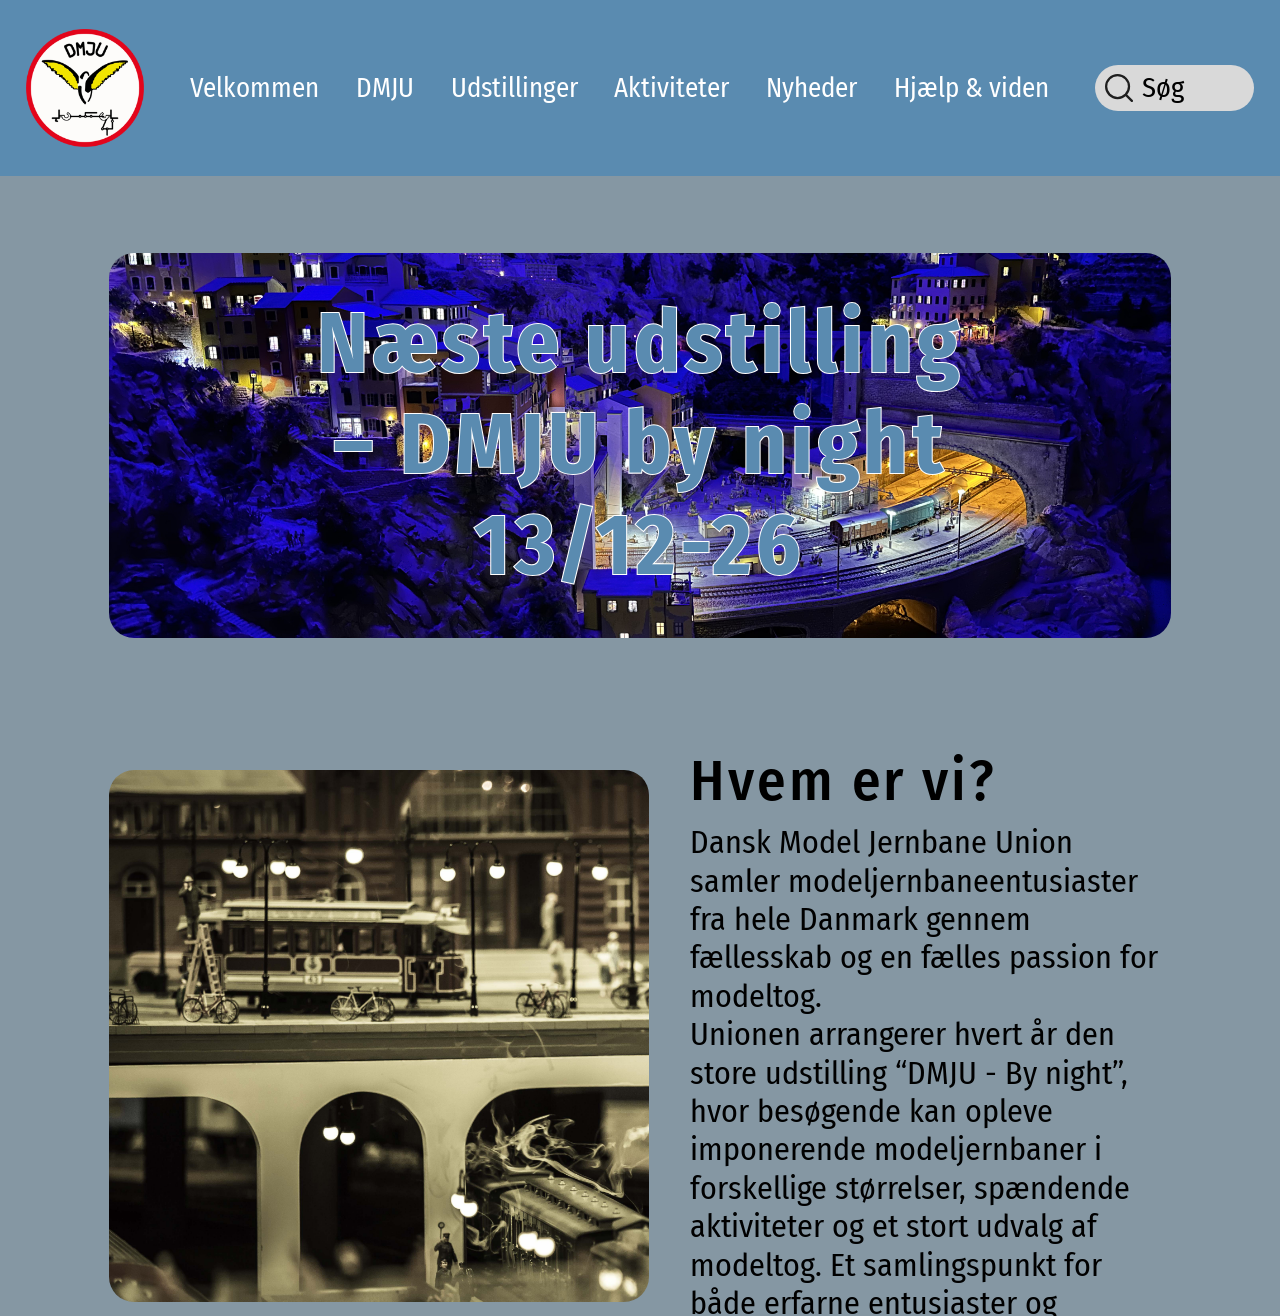
<file: index.html>
<!DOCTYPE html>
<html lang="da">
<head>
    <meta charset="UTF-8">
    <meta name="viewport" content="width=device-width, initial-scale=1">
    <meta http-equiv="refresh" content="0; url=julie.html">
    <title>DMJU</title>
</head>
<body>
    <a href="julie.html">Gå til DMJU’s forside</a>
</body>
</html>
</file>
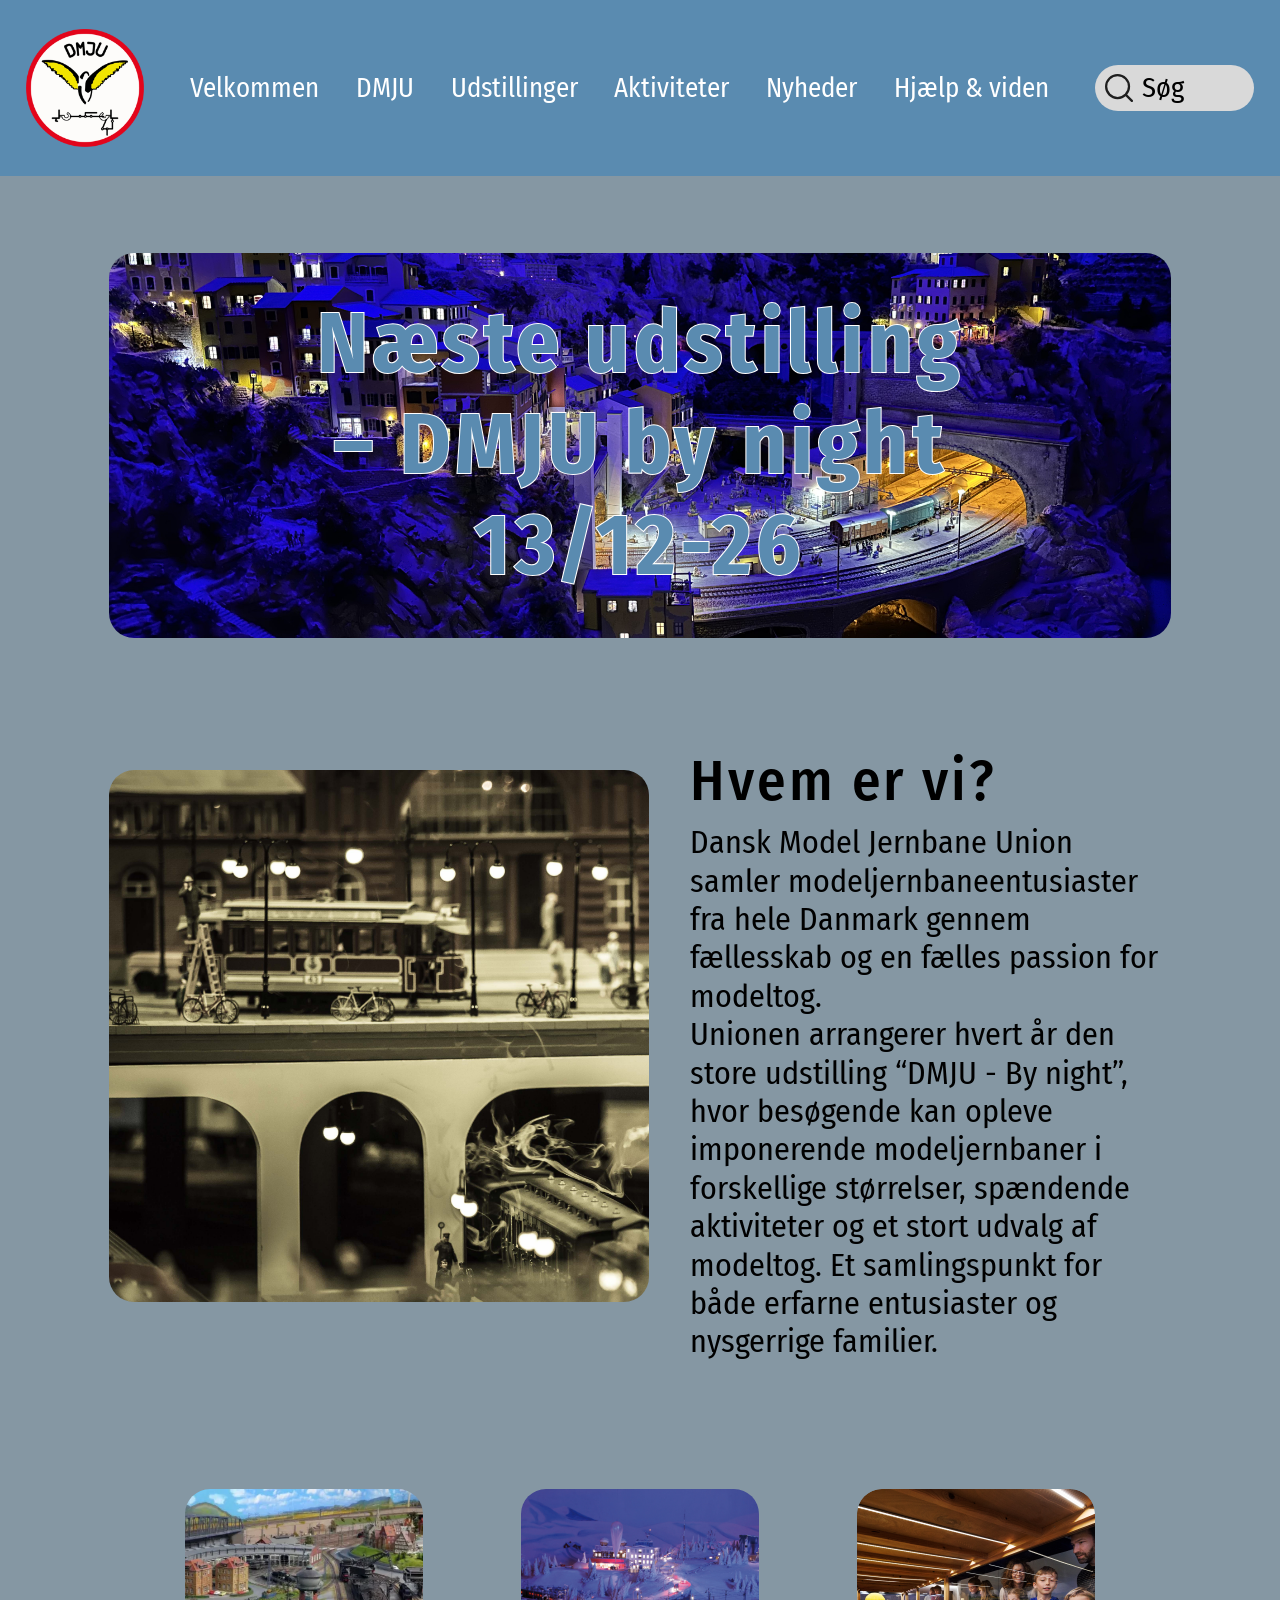
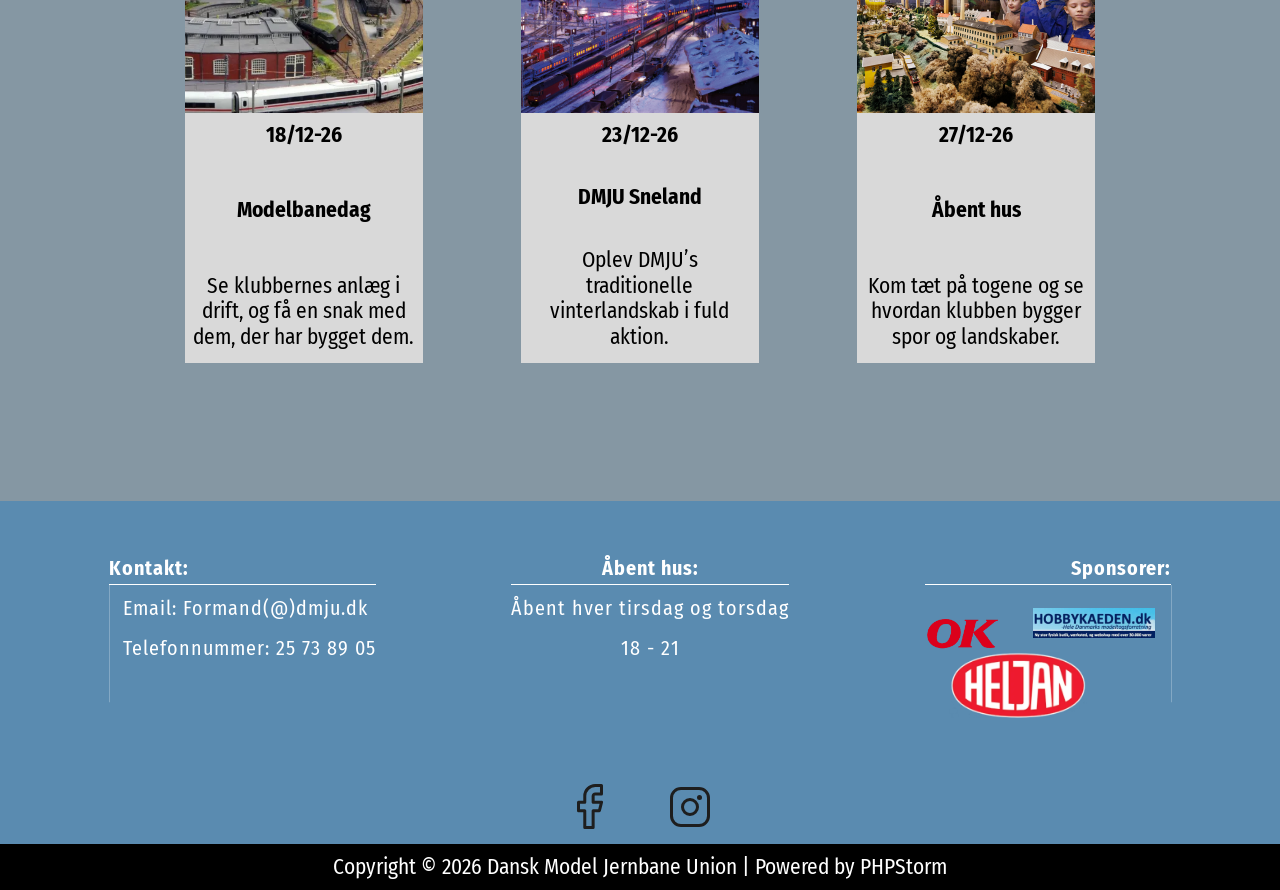
<file: julie.html>
<!DOCTYPE html>
<html lang="da">
<head>
    <meta charset="UTF-8">
    <meta name="viewport" content="width=device-width, initial-scale=1">
    <title>Dansk Model Jernbane Union</title>
    <link rel="stylesheet" href="https://fonts.googleapis.com/css2?family=Fira+Sans+Condensed:wght@300;400;500;700&amp;display=swap">
    <link rel="stylesheet" href="css/julie.css">
    <script src="js/julie.js" defer></script>
</head>
<body id="forside">
<header class="site-header">
    <div class="header-inner">
        <a class="logo" href="julie.html" aria-label="DMJU – forsiden">
            <img src="assets/julie/dmju-logo.png" alt="DMJU">
        </a>
        <button class="mobile-toggle" type="button" aria-expanded="false" aria-controls="hovedmenu">Menu</button>
        <nav id="hovedmenu" aria-label="Hovedmenu">
            <ul class="main-menu">
                <li>
                    <button type="button" aria-expanded="false" aria-controls="menu-velkommen">Velkommen</button>
                    <ul id="menu-velkommen" hidden>
                        <li><a href="#medlem">Bliv medlem</a></li>
                        <li><span class="menu-placeholder" aria-disabled="true">Find en klub</span></li>
                        <li><span class="menu-placeholder" aria-disabled="true">Kluboversigt</span></li>
                    </ul>
                </li>
                <li>
                    <button type="button" aria-expanded="false" aria-controls="menu-om">DMJU</button>
                    <ul id="menu-om" hidden>
                        <li><a href="#om-foreningen">Om foreningen</a></li>
                        <li><span class="menu-placeholder" aria-disabled="true">Bestyrelse og kontakt</span></li>
                        <li><span class="menu-placeholder" aria-disabled="true">Vedtægter og referater</span></li>
                    </ul>
                </li>
                <li>
                    <button type="button" aria-expanded="false" aria-controls="menu-udstillinger">Udstillinger</button>
                    <ul id="menu-udstillinger" hidden>
                        <li><a href="#kommende-udstillinger">Kommende udstillinger</a></li>
                        <li><span class="menu-placeholder" aria-disabled="true">Tidligere udstillinger</span></li>
                        <li><span class="menu-placeholder" aria-disabled="true">Modeljernbanens Dag</span></li>
                    </ul>
                </li>
                <li>
                    <button type="button" aria-expanded="false" aria-controls="menu-aktiviteter">Aktiviteter</button>
                    <ul id="menu-aktiviteter" hidden>
                        <li><a href="#fotokonkurrence">Fotokonkurrence</a></li>
                        <li><span class="menu-placeholder" aria-disabled="true">Årets Model</span></li>
                        <li><span class="menu-placeholder" aria-disabled="true">Årets Krus</span></li>
                    </ul>
                </li>
                <li>
                    <button type="button" aria-expanded="false" aria-controls="menu-nyheder">Nyheder</button>
                    <ul id="menu-nyheder" hidden>
                        <li><a href="#nyheder">DMJU</a></li>
                        <li><span class="menu-placeholder" aria-disabled="true">Seneste nyheder</span></li>
                    </ul>
                </li>
                <li>
                    <button type="button" aria-expanded="false" aria-controls="menu-hjaelp">Hjælp &amp; viden</button>
                    <ul id="menu-hjaelp" hidden>
                        <li><a href="#hjaelpevognen">Hjælpevognen</a></li>
                        <li><span class="menu-placeholder" aria-disabled="true">Sporstørrelser og standarder</span></li>
                        <li><span class="menu-placeholder" aria-disabled="true">Nyttige links</span></li>
                    </ul>
                </li>
            </ul>
        </nav>
        <form class="site-search" role="search">
            <button type="submit" aria-label="Søg"><img src="assets/julie/soeg.svg" alt=""></button>
            <input type="search" name="q" aria-label="Søg på hjemmesiden" placeholder="Søg" required>
        </form>
    </div>
</header>

<main class="page-content">
    <section id="soegeresultater" class="search-results" aria-labelledby="search-title" hidden>
        <h2 id="search-title" tabindex="-1">Søgeresultater</h2>
        <p id="search-status"></p>
        <ul id="search-matches"></ul>
    </section>

    <div id="velkommen" class="home-view" data-view>
        <section id="dmju-by-night" class="hero" data-search>
            <img src="assets/julie/dmju-by-night.png" alt="Modeljernbane oplyst om aftenen">
            <h1>Næste udstilling<br>– DMJU by night<br><time datetime="2026-12-13">13/12-26</time></h1>
        </section>

        <section id="om-dmju" class="about" data-search>
            <div class="about-photo">
                <img src="assets/julie/modeljernbane.png" alt="Modeltog og en jernbanebro">
            </div>
            <div>
                <h2>Hvem er vi?</h2>
                <p>Dansk Model Jernbane Union samler modeljernbaneentusiaster fra hele Danmark gennem fællesskab og en fælles passion for modeltog.</p>
                <p>Unionen arrangerer hvert år den store udstilling “DMJU - By night”, hvor besøgende kan opleve imponerende modeljernbaner i forskellige størrelser, spændende aktiviteter og et stort udvalg af modeltog. Et samlingspunkt for både erfarne entusiaster og nysgerrige familier.</p>
            </div>
        </section>

        <section id="udstillinger" class="events" aria-label="Kommende udstillinger">
            <article id="modelbanedag" class="event" data-search>
                <div class="event-photo event-photo-wide"><img src="assets/julie/modelbanedag.png" alt="Modelby med jernbanespor"></div>
                <div class="event-copy">
                    <time datetime="2026-12-18">18/12-26</time>
                    <h3>Modelbanedag</h3>
                    <p>Se klubbernes anlæg i drift, og få en snak med dem, der har bygget dem.</p>
                </div>
            </article>
            <article id="sneland" class="event" data-search>
                <div class="event-photo"><img src="assets/julie/sneland.png" alt="Modeljernbane i et vinterlandskab"></div>
                <div class="event-copy">
                    <time datetime="2026-12-23">23/12-26</time>
                    <h3>DMJU Sneland</h3>
                    <p>Oplev DMJU’s traditionelle vinterlandskab i fuld aktion.</p>
                </div>
            </article>
            <article id="aabent-hus" class="event" data-search>
                <div class="event-photo"><img src="assets/julie/aabent-hus-forside.png" alt="Besøgende ved en modeljernbaneudstilling"></div>
                <div class="event-copy">
                    <time datetime="2026-12-27">27/12-26</time>
                    <h3>Åbent hus</h3>
                    <p>Kom tæt på togene og se hvordan klubben bygger spor og landskaber.</p>
                </div>
            </article>
        </section>

    </div>

    <section id="medlem" class="membership" data-view hidden data-search>
        <h2>Medlem</h2>
        <p class="membership-intro">I DMJU er der plads til alle. Alle med samme passion inde for modeltoge. I dag er der lidt over 180 klubber.</p>

        <form id="member-form" class="member-form">
            <label>Din klub<span aria-hidden="true">*</span><input name="klub" autocomplete="organization" required></label>
            <label>Postnummer<span aria-hidden="true">*</span><input name="postnummer" inputmode="numeric" autocomplete="postal-code" required></label>
            <label>Email<span aria-hidden="true">*</span><input type="email" name="email" autocomplete="email" required></label>
            <label>Adresse<span aria-hidden="true">*</span><input name="adresse" autocomplete="street-address" required></label>
            <label>Telefonnummer<span aria-hidden="true">*</span><input type="tel" name="telefon" autocomplete="tel" required></label>
            <label>By<span aria-hidden="true">*</span><input name="by" autocomplete="address-level2" required></label>
            <label>Formanden/kontaktperson<span aria-hidden="true">*</span><input name="kontaktperson" autocomplete="name" required></label>
            <div class="member-actions">
                <button type="submit">Tilmeld her</button>
                <label class="newsletter"><input type="checkbox" name="nyhedsbrev"> Tilmeld dig vores ugentlige nyhedsbrev</label>
                <p id="member-status" role="status"></p>
            </div>
        </form>
        <div class="member-about">
            <p>Dansk Model Jernbane Union har været en sammenslutning af modelbaneklubber i Danmark siden 1961, vi afholder udstillinger i Danmark, DMJU formål er at udbrede viden om hobbyen, samt at samle forhandler, klubber og privat personer.</p>
            <img src="assets/julie/dmju-logo.png" alt="">
        </div>
    </section>


    <section id="kommende-udstillinger" class="subpage exhibitions" data-view hidden data-search>
        <h2>Kommende udstillinger</h2>
        <p class="subpage-intro">Se modelbaner i drift og mød klubberne bag dem</p>
        <div class="events exhibition-cards">
            <article class="event">
                <div class="event-photo event-photo-wide"><img src="assets/julie/modelbanedag.png" alt="Modelby med jernbanespor"></div>
                <div class="event-copy">
                    <time datetime="2026-12-18">18/12-26</time>
                    <h3>Modelbanedag</h3>
                    <p>Se klubbernes anlæg i drift, og få en snak med dem, der har bygget dem.</p>
                    <a class="subpage-button" href="#kontakt">Praktisk info</a>
                </div>
            </article>
            <article class="event">
                <div class="event-photo"><img src="assets/julie/sneland.png" alt="Modeljernbane i et vinterlandskab"></div>
                <div class="event-copy">
                    <time datetime="2026-12-23">23/12-26</time>
                    <h3>DMJU Sneland</h3>
                    <p>Oplev DMJU’s traditionelle vinterlandskab i fuld aktion.</p>
                    <a class="subpage-button" href="#kontakt">Praktisk info</a>
                </div>
            </article>
            <article class="event">
                <div class="event-photo"><img src="assets/julie/aabent-hus.png" alt="Besøgende ved en modeljernbaneudstilling"></div>
                <div class="event-copy">
                    <time datetime="2026-12-27">27/12-26</time>
                    <h3>Åbent hus</h3>
                    <p>Kom tæt på togene og se hvordan klubben bygger spor og landskaber.</p>
                    <a class="subpage-button" href="#kontakt">Praktisk info</a>
                </div>
            </article>
        </div>
    </section>

    <section id="fotokonkurrence" class="subpage photo-contest" data-view hidden data-search>
        <h2>Fotokonkurrencen 2025</h2>
        <div class="subpage-intro">
            <p>Deltag og vind gode gavekort til modeljernbanen.</p>
            <p>I år er temaet: ”Under broen”</p>
        </div>
        <article class="photo-entry">
            <img src="assets/julie/foto-1.png" alt="Modeltog ved en tunnelåbning" loading="lazy">
            <div class="subpage-card">
                <h3>Billede 1:</h3>
                <p><strong>Foto taget af:</strong><br>Steen Svendsen</p>
                <p><strong>Klub:</strong> Odense Model Jernbane Klub</p>
                <a class="photo-button" href="assets/julie/foto-1.png">Se i fuld størrelse<span class="visually-hidden"> (billede 1)</span></a>
            </div>
        </article>
        <article class="photo-entry">
            <img src="assets/julie/foto-2.png" alt="Modeljernbanebro med en kran" loading="lazy">
            <div class="subpage-card">
                <h3>Billede 2:</h3>
                <p><strong>Foto taget af:</strong><br>Henning Hansen</p>
                <p><strong>Klub:</strong> Farum Model Jernbane Klub</p>
                <a class="photo-button" href="assets/julie/foto-2.png">Se i fuld størrelse<span class="visually-hidden"> (billede 2)</span></a>
            </div>
        </article>
        <article class="photo-entry">
            <img src="assets/julie/foto-3.png" alt="Modelbanebro set fra siden" loading="lazy">
            <div class="subpage-card">
                <h3>Billede 3:</h3>
                <p><strong>Foto taget af:</strong><br>Henning Hansen</p>
                <p><strong>Klub:</strong> Farum Model Jernbane Klub</p>
                <a class="photo-button" href="assets/julie/foto-3.png">Se i fuld størrelse<span class="visually-hidden"> (billede 3)</span></a>
            </div>
        </article>
        <p class="contest-signature">DMJU Fotokonkurrence 2025</p>
    </section>

    <section id="nyheder" class="subpage news" data-view hidden data-search>
        <h2>DMJU</h2>
        <p class="subpage-intro">Nyheder fra DMJU og modeljernbaneklubberne</p>
        <h3>Fremhævet nyhed</h3>
        <article class="featured-story">
            <img src="assets/julie/nyhed-modeltog.png" alt="Stand med blade og modeljernbaneudstyr" loading="lazy">
            <div class="subpage-card">
                <h4>En snak om modeltog</h4>
                <p>Ved standen kan besøgende bladre i modeljernbaneblade og få en snak om modeltog, anlæg og klubliv.</p>
            </div>
        </article>
        <h3>Seneste nyheder</h3>
        <div class="news-grid">
            <article id="nyhed-modelby" data-search>
                <img src="assets/julie/nyhed-modelby.png" alt="Modelby med huse og skinner" loading="lazy">
                <div class="subpage-card">
                    <h4>En by fuld af små detaljer</h4>
                    <p>Mellem husene, vejene og skinnerne er der masser at gå på opdagelse i. Kig godt efter de små scener langs banen.</p>
                </div>
            </article>
            <article id="nyhed-hallen" data-search>
                <img src="assets/julie/nyhed-hallen.png" alt="Modeljernbaneanlæg i en udstillingshal" loading="lazy">
                <div class="subpage-card">
                    <h4>Modelbaner fylder hallen</h4>
                    <p>Fra lange godstog til små stationsbygninger. I hallen kan besøgende gå fra anlæg til anlæg og se, hvordan landskaber og spor er bygget op.</p>
                </div>
            </article>
            <article id="nyhed-havebane" data-search>
                <img src="assets/julie/nyhed-havebane.png" alt="Besøgende ved en havebane" loading="lazy">
                <div class="subpage-card">
                    <h4>Modeltog under åben himmel</h4>
                    <p>På havebanen snor skinnerne sig forbi små bygninger og grønne bede. Her kan besøgende følge togene helt tæt på.</p>
                </div>
            </article>
        </div>
    </section>

    <section id="hjaelpevognen" class="subpage help-page" data-view hidden data-search>
        <h2>Hjælpevognen</h2>
        <div class="help-intro">
            <p>Opgørelsen for det sidste år er kommet, perioden løber fra sep. til sep. det udbetalt beløb i 26 kom op på 2508,09 kr, så det samle beløb på kontoen er nu oppe på 3922,38 kr.</p>
            <p>DMJU har indgået en sponsoraftale med OK, så du kan støtte Dansk Model Jernbane Union, hver gang du tanker. Og vigtigst af alt, det koster dig ikke ekstra at støtte vores forening – OK betaler hele beløbet.</p>
            <p>Du støtter vores forening med 5 øre/liter – uanset om du bestiller et OK Kort eller betaler med OK-appen. Når nye kunder har tanket 500 liter indenfor et år, får vores forening en ekstra bonus på 200 kr.</p>
        </div>

        <section class="help-card help-order">
            <h3>Bestil dit OK kort</h3>
            <p>Bestil et OK Kort på <span class="help-address">www.ok.dk/lokalsporten</span>. Hvis du vælger at tanke med OK-appen, så finder du den i App Store eller Google Play.</p>
            <p>Har du allerede et OK Kort? Så ring til OK på 70 10 20 33 og fortæl dem, at du gerne vil støtte Dansk Model Jernbane Union nu. Og så sørger de for at ændre det.</p>
        </section>
        <img class="help-ok-image" src="assets/julie/ok-kort.png" alt="OK Kort og OK-appen" width="358" height="366" loading="lazy">

        <section class="help-electricity">
            <h3>Støt ekstra med OK El</h3>
            <p>Har du et OK Kort kan du fordoble støtten til vores forening. Med el fra OK kan du støtte med 5 øre ekstra pr. liter, hver gang du tanker. Det er nemt og hurtigt at skifte elselskab.</p>
        </section>
        <img class="help-electricity-image" src="assets/julie/ok-el.png" alt="OK El og Dansk Model Jernbane Union" width="446" height="446" loading="lazy">
        <section id="hjaelpevogn-kontakt" class="help-card help-contact">
            <h3>Kontakt</h3>
            <p>Bare ring til OK på <strong>70 10 20 33</strong>, så sørger de for det hele.</p>
            <p>Har du spørgsmål, er du velkommen til at kontakte Willy Nielsen på <strong>22271777</strong> eller <strong>kasserer(@)dmju.dk.</strong></p>
        </section>

        <section class="help-explanation">
            <h3>Hvordan virker det?</h3>
            <p>DMJUs aftale med OK løber fra Oktober 2024 til Oktober 2025, hvor vi så vil vide hvor mange penge der er indløbet på vores konto, fra første Januar 2026 vil vores Hjælpevogn kunne uddele midler til klubber.</p>
            <p>Hjælpevognen er en måde hvor man med et OK benzin kort eller app, kan støtte klubber under DMJU.<br>Alle støtte kroner som kommer fra OK eller andre sponsere vil gå til klubber, er en klub af en eller anden grund i nød, kan de søge om midler ved DMJU som vil ser på sagen. En gang om året vil man se hvor mange midler som der er i Hjælpevognens kasse, DMJU vil man vurdere hvor mange midler der kan udles til alle klubber under DMJU, alle klubber vil få tildelt det samme beløb.</p>
            <p>Det er ikke alle medlemmer som har et OK kort, men som sikker gerne vil støtte Hjælpevognen, det kan nu gøres på en Mobilpay konto til samme formål, alle beløb om det er 5 kr. eller mere skal være velkommen, og vi siger tak på forhånd, har man spørgsmål til ting omkring Hjælpevognen så kontakt kassereren.</p>
        </section>
        <div class="help-divider" aria-hidden="true"></div>

        <p class="help-payment">Mobilpay konto: #87710 eller brug QR koden.Husk på at ingen kontingenter til DMJU fra klubber, vil ikke gå til Hjælpevognen.</p>
        <img class="help-qr" src="assets/julie/hjaelpevogn-qr.png" alt="MobilePay QR-kode" width="184" height="184" loading="lazy">

        <section class="help-support">
            <h3>Støtte</h3>
            <p>Der er 2 muligheder for støtte:</p>
            <ul>
                <li>Støtte til nødlidende klubber</li>
                <li>Støtte til andre klubber</li>
            </ul>
            <p class="help-criteria"><strong>Ad 1:</strong> Kommer en klub i økonomisk bekneb i forbindelse med f.eks. en vandskade, kan der ansøges om et engangstilskud (her kan det drøftes om der skal ansøges om et konkret beløb eller om der ydes tilskud efter en bedømmelse fra DMJU) alle ansøgninger vil blive drøfte på det først kommende bestyrelsesmøde i DMJU.</p>
            <p class="help-application"><a href="#hjaelpevogn-kontakt">Ansøgning klik her.</a></p>
            <p class="help-criteria"><strong>Ad 2:</strong> Her søges tilskud efter de gængse normer for sponsorater fra almennyttige fonde, dvs. at klubberne kan fremsende en ansøgning om støtte, som derefter tildeles efter afgørelse fra DMJU. Beløbets størrelse afgøres suverænt af DMJU og kan til enhver tid afvige fra det beløb, som måtte være angivet i ansøgningen.</p>
        </section>
        <div class="help-wagon"><img src="assets/julie/hjaelpevogn-ok.png" alt="OK-vogn med teksten Støtter DMJUs klubber" width="578" height="167" loading="lazy"></div>
    </section>

    <section id="om-foreningen" class="subpage history" data-view hidden data-search>
        <h2>Historien bag DMJU</h2>
        <p>Den 09. april 1961 blev Dansk Model Jernbane Union i dagligt tale kaldt DMJU, stiftet på en generalforsamling med det formål er at fremme samarbejdet mellem alle danske modeljernbaneklubber og at fremme interessen for modeljernbane hobbyen generelt. DMJU har siden vokset sig til i dag at repræsentere 105 klubber fordelt på alle størrelser og drift type og som samt hvert år afholder Danmarks største modeltogs udstilling.</p>
        <p>Et tilbageblik om stiftelsen af dmju og morop</p>
        <p>Poul Erik Clausen, der var næstformand i DMJK, fremsatte i 1950 på DMJKs generalforsamling, sammen med Poul Erik Harby, nogle ret vidtrækkende forslag hvoraf det ene gik ud på, at DMJK skulle søge kontakt med landets andre MJ klubber med henblik på dannelse af en fælles Union. Dette forslag kom ikke til realitets drøftelse på generalforsamlingen som følge af en heftig debat om andre emner, men Clausen opgav ingen lunde tanken om et nærmere samarbejde mellem klubberne</p>
        <p>På DMJKs ekstraordinære generalforsamling den 8. maj 1950, blev Clausen valgt til formand for DMJK, en post som han varetog på forbilledlig vis indtil sin alt for tidlige død den 27. juli 1959, få dage efter afslutningen af den 1. MOROP-kongres i Danmark. Denne internationale sammenslutning af MJ-klubber (nu også af klubber fra andre jernbane interesserede) er faktisk en videreførelse af større sammenhæng af UNION tankerne fra 1950. Sådanne tanker gærede nemlig også i andre lande, hvilket gav sig udslag i, at der bliver afholdt internationale MJ konferencer i Rüdesheim i 1952 og i München 1953. Fra Dansk side deltog blandt andet Clausen og *James Steffensen i disse konferencer, da det var besluttet, at man ved næste konference  i Genua i eftersommeren 1954, ville  stifte en international sammenslutning, udsendte DMJK i juni 1954 en rundskrivelse til andre danske MJ klubber, hvori det foresloges, at de danske MJ klubber skulle tilslutte sig den internationale sammenslutning, idet DMJK indtil videre ville være villige til at fungere som sekretariat og mellemled. Syv af de 9 tilskrevne klubber accepterede forslaget, og ”Danske model jernbane klubber”. DMK kom herved til at stå som medstifter af MOROP. Reelt var det Clausen personligt, der indtil sin død fungerede som sekretariat og mellemled, idet hans talrige tjenesterejser bragte ham rundt i hele landet, hvilket gav ham gode muligheder for hyppig kontakt med provins-klubberne.  Samarbejdet mellem de danske MJ-klubber fortsatte på det beskrevne løse grundlag i hele 7 år, og først i 1961 blev Clausen og Harbys oprindelige unionstanke fra 1950 virkelig gjort ved stiftelsen af det, der i dag hedder Dansk Model jernbane Union, forkortet DMJU.</p>
        <p>*James Steffensen var én af medstifterne af MOROP og deltog i mange år i MOROPs arbejde med udviklingen af NEM normerne.</p>
        <p>James Steffensen  blev udnævnt til æresmedlem i MOROP. Ligeledes var han æresmedlem i DMJK indtil sin død i 1988.</p>
        <p>Den hjemmeside du besøger lige nu er den primære kommunikations linie mellem DMJU, medlemsklubberne og offentligheden – det er her nyhederne først læses og kommende events offentliggøres, og det er her du finder alle praktiske oplysninger om modeljernbanehobbyen i Danmark og udlandet. Og det er også her du finder kontakt info til alle de mere end 105 modeljernbaneklubber der er medlem af DMJU.</p>
        <p>DMJU er den officielle sammenslutning af modeljernbaneklubber i Danmark, og blev stiftet i 1961. DMJU’s formål er at fremme samarbejdet mellem alle danske modeljernbaneklubber og at fremme interessen for modeljernbane hobbyen generelt.</p>
        <p>DMJU er medlem af den europæiske sammenslutning MOROP (Union Européenne des ModélistesFerroviaires et des Amis des Chemins de Fer)), der har hovedsæde i Bern i Schweiz, og deltager så aktivt som muligt i det internationale samarbejde. DMJU har for nylig taget initiativ til et tættere samarbejde mellem de nordiske lande, og forhandlinger om dette fortsætter i 2015.</p>
        <p>I marts måned 1994 arrangerede DMJU for første gang modeljernbane udstilling i “DSB-Kursuscenter Østerport” i København. Siden er det blevet til en række udstillinger, der afholdes skiftevis øst og vest for Storebælt. De sidst afholdte har været i Køge (nu Taastrup) og Sydbank Arena (Kolding). Der arbejdes hele tiden på, at gøre udstillingerne bedre og bedre og vise dansk modeljernbane. Et af de faste indslag er en diorama konkurrence. Som inspiration inviteres gerne et udenlandsk anlæg til at deltage i udstillingen. Det er således den 29. DMJU udstilling der åbner næste gang i Vejle marts 2026. Du kan finde flere oplysninger under menu punktet ’udstilling’.</p>
        <p>Da interessen i Danmark i udtalt grad er for at køre med modeller af danske tog, afholder DMJU en afstemning blandt medlemmerne om ”Årets model” for at fremme interessen for at producere til det danske marked. Der er flere kategorier, men alt handler om danske tog og dansk tilbehør. De vindende producenter får et flot diplom som tegn på æren.</p>
        <p>Nye tiltag vil sikkert se dagens lys fremover, således at DMJU fortsat ses som en aktiv, nyttig og fornyende forening til fremme af danske modeljernbaneklubbers og entusiasters interesser.</p>
        <img src="assets/julie/foreningen.png" alt="Fem personer foran en modeltogsudstilling" loading="lazy">
    </section>

</main>

<footer class="site-footer">
    <div class="footer-columns">
        <section id="kontakt" class="contact" data-search>
            <h2>Kontakt:</h2>
            <div>
                <p>Email: Formand(@)dmju.dk</p>
                <p>Telefonnummer: <a href="tel:+4525738905">25 73 89 05</a></p>
            </div>
        </section>
        <section id="aabningstider" class="opening" data-search>
            <h2>Åbent hus:</h2>
            <div>
                <p>Åbent hver tirsdag og torsdag</p>
                <p>18 - 21</p>
            </div>
        </section>
        <section class="sponsors">
            <h2>Sponsorer:</h2>
            <div class="sponsor-logos">
                <img class="sponsor-ok" src="assets/julie/ok.png" alt="OK">
                <div class="sponsor-hobby"><img src="assets/julie/hobbykaelderen.png" alt="Hobbykælderen"></div>
                <img class="sponsor-heljan" src="assets/julie/heljan.png" alt="Heljan">
            </div>
        </section>
    </div>
    <div class="footer-socials">
        <div class="footer-social-icon"><img src="assets/julie/facebook.svg" alt="Facebook"></div>
        <div class="footer-social-icon"><span class="instagram-icon" role="img" aria-label="Instagram"></span></div>
    </div>
    <p class="copyright">Copyright © 2026 Dansk Model Jernbane Union | Powered by PHPStorm</p>
</footer>
</body>
</html>
</file>
<file: css/julie.css>
:root {
    --page: #8597a3;
    --blue: #5a8bb0;
    --light: #d9d9d9;
    --header-offset: clamp(126px, 15vw, 216px);
    font-family: "Fira Sans Condensed", "Arial Narrow", sans-serif;
}

*, *::before, *::after { box-sizing: border-box; }
[hidden] { display: none !important; }
html { scroll-padding-top: var(--header-offset); }
body { margin: 0; color: #000; background: var(--page); }
button, input { font: inherit; }
button { cursor: pointer; }
p, h1, h2, h3 { margin: 0; }
img { display: block; }
:focus-visible { outline: 3px solid #161616; outline-offset: 3px; }

.site-header {
    position: sticky;
    top: 0;
    z-index: 5;
    background: var(--blue) url("../assets/julie/header.svg") repeat-x;
    color: white;
}

.header-inner {
    display: flex;
    align-items: center;
    justify-content: space-between;
    gap: clamp(8px, 1.25vw, 18px);
    max-width: 1440px;
    min-height: clamp(102px, 13.75vw, 198px);
    margin: auto;
    padding: 0 clamp(12px, 2vw, 28px);
}

.logo { flex: 0 0 auto; border-radius: 50%; }
.logo img { width: clamp(58px, 9.24vw, 133px); height: auto; }
.logo:hover { filter: brightness(1.12); }
.main-menu, .main-menu ul { margin: 0; padding: 0; list-style: none; }
.main-menu { display: flex; align-items: center; gap: clamp(2px, 1.1vw, 16px); }
.main-menu > li { position: relative; }
.main-menu button, .mobile-toggle {
    display: block;
    border: 0;
    border-radius: 6px;
    padding: .35em .42em;
    color: inherit;
    background: transparent;
    font-size: clamp(17px, 2.1vw, 32px);
    white-space: nowrap;
}

.main-menu button:hover, .mobile-toggle:hover,
.main-menu button[aria-expanded="true"], .mobile-toggle[aria-expanded="true"] {
    background: #284f6b;
}

.main-menu ul {
    position: absolute;
    inset: 100% auto auto 0;
    min-width: 100%;
    width: max-content;
    max-width: 250px;
    padding: 5px;
    border-radius: 6px;
    background: #284f6b;
    box-shadow: 0 6px 18px #0004;
}

.main-menu > li:last-child ul { left: auto; right: 0; }
.main-menu a, .menu-placeholder {
    display: block;
    padding: .45em .6em;
    border-radius: 4px;
    color: white;
    font-size: 1.25rem;
    text-decoration: none;
}
.menu-placeholder { color: #c9d8e2; }
.main-menu a:hover { background: var(--light); color: #000; }
.site-header :focus-visible { outline-color: white; }
.site-search {
    display: flex;
    align-items: center;
    width: clamp(110px, 12.45vw, 179px);
    min-height: clamp(38px, 3.62vw, 52px);
    flex-shrink: 0;
    border-radius: 36px;
    background: var(--light);
    color: #000;
    padding-inline: 6px 12px;
}
.site-search button { border: 0; border-radius: 50%; background: transparent; padding: 4px; }
.site-search button:hover { background: #b5c6d2; }
.site-search button:focus-visible, .site-search input:focus-visible { outline-color: black; }
.site-search img { max-width: 28px; }
.site-search input {
    min-width: 0;
    width: 100%;
    padding: 3px 2px 3px 5px;
    border: 0;
    background: transparent;
    font-size: clamp(18px, 2.22vw, 32px);
}
.site-search input::placeholder { color: #000; opacity: 1; }
.mobile-toggle { display: none; }

.page-content { width: min(83%, 1193px); margin: auto; }
.hero {
    position: relative;
    display: grid;
    place-items: center;
    aspect-ratio: 1193 / 432;
    overflow: hidden;
    margin-top: clamp(30px, 6vw, 87px);
    border-radius: 25px;
}
.hero img { position: absolute; width: 100%; top: -59.84%; }
.hero h1 {
    position: relative;
    text-align: center;
    font-size: clamp(32px, 6.67vw, 96px);
    line-height: 1.18;
    letter-spacing: .05em;
    color: var(--blue);
    -webkit-text-stroke: .025em white;
    paint-order: stroke fill;
}

.about {
    display: grid;
    grid-template-columns: 607fr 540fr;
    align-items: start;
    gap: clamp(22px, 3.2vw, 46px);
    margin-top: clamp(55px, 8.75vw, 126px);
    font-size: clamp(20px, 2.5vw, 36px);
    line-height: 1.2;
}
.about h2, .membership h2 { font-size: clamp(38px, 4.45vw, 64px); line-height: 1.12; }
.about h2 { margin-bottom: 10px; font-weight: 500; letter-spacing: .05em; }
.about-photo { margin-top: 20px; aspect-ratio: 607 / 598; overflow: hidden; border-radius: 25px; }
.about-photo img { height: 100%; width: auto; max-width: none; }

.events {
    display: grid;
    grid-template-columns: repeat(3, minmax(0, 238px));
    justify-content: space-evenly;
    gap: 22px;
    margin-top: clamp(55px, 10vw, 144px);
}
.event { display: grid; grid-template-rows: auto 1fr; }
.event-photo { aspect-ratio: 238 / 250; overflow: hidden; border-radius: 25px; }
.event-photo img { width: 100%; height: 100%; object-fit: cover; }
.event-photo-wide img { width: 250%; max-width: none; transform: translateX(-30%); }
.event-copy {
    display: flex;
    flex-direction: column;
    justify-content: space-between;
    gap: .9em;
    min-height: 250px;
    padding: 10px 8px 12px;
    background: var(--light);
    text-align: center;
    font-size: clamp(18px, 1.67vw, 24px);
    line-height: 1.2;
}
.event h3 { font-size: inherit; }
.event time { font-weight: 700; }

.membership { margin-block: clamp(42px, 3.6vw, 52px) clamp(64px, 6.4vw, 92px); }
.membership h2, .membership-intro { text-align: center; }
.membership-intro {
    max-width: 1076px;
    margin: 40px auto 0;
    font-size: clamp(24px, 3.34vw, 48px);
    font-weight: 300;
}
.member-form {
    display: grid;
    grid-template-columns: minmax(0, 1.55fr) minmax(0, 1fr);
    column-gap: 24px;
    row-gap: clamp(28px, 6.5vw, 92px);
    margin-top: clamp(38px, 6.5vw, 92px);
    align-items: start;
}
.member-form > label {
    display: block;
    font-size: clamp(24px, 3.34vw, 48px);
}
.member-form > label span { color: #8e1717; }
.member-form input:not([type="checkbox"]) {
    display: block;
    width: min(100%, 470px);
    height: clamp(44px, 4vw, 57px);
    border: 1px solid #555;
    border-radius: 0;
    background: white;
    padding-inline: 10px;
    font-size: clamp(20px, 2.3vw, 32px);
}
.member-actions button {
    min-height: clamp(58px, 7vw, 100px);
    padding: .2em .8em;
    border: 0;
    border-radius: 20px;
    background: #000;
    color: #fff;
    font-size: clamp(30px, 3.34vw, 48px);
    font-weight: 700;
}
.member-actions button:hover { background: #284f6b; }
.newsletter {
    display: flex;
    align-items: center;
    gap: 8px;
    margin-top: 18px;
    font-size: clamp(15px, 1.67vw, 24px);
    cursor: pointer;
}
.newsletter input { flex: none; width: 1.25em; height: 1.25em; margin: 0; accent-color: #284f6b; cursor: pointer; }
#member-status:not(:empty) { margin-top: 12px; }
.member-about {
    max-width: 1097px;
    margin: clamp(60px, 10vw, 144px) auto 0;
    text-align: center;
    font-size: clamp(20px, 2.5vw, 36px);
}
.member-about img { width: min(100%, 165px); margin: clamp(34px, 6vw, 86px) auto 0; }
.search-results { margin-top: 32px; background: var(--light); border-radius: 16px; padding: 22px; font-size: 1.25rem; }
.search-results ul { margin-bottom: 0; }
.search-results a { color: #143e59; }
.search-results a:hover { text-decoration-thickness: 3px; }

.site-footer { color: white; background: var(--blue); }
.footer-columns {
    display: flex;
    justify-content: space-between;
    gap: 24px;
    width: min(83%, 1193px);
    margin: auto;
    padding-block: 55px 64px;
    font-size: 20px;
    letter-spacing: .05em;
}
.footer-columns h2 { font-size: inherit; margin-bottom: 4px; }
.footer-columns section > div { position: relative; padding-top: 12px; }
.footer-columns section > div::before { content: ""; position: absolute; top: 0; inset-inline: 0; height: 1px; background: url("../assets/julie/footer-linje.svg") left top no-repeat; }
.footer-columns p { margin-bottom: 16px; }
.footer-columns a { color: inherit; text-decoration: none; }
.footer-columns a:hover { text-decoration: underline; }
.contact > div { padding-left: 14px; }
.contact > div::after, .sponsor-logos::after {
    content: "";
    position: absolute;
    top: 0;
    width: 118px;
    height: 1px;
    transform: rotate(90deg);
    transform-origin: left center;
}
.contact > div::after { left: 0; background: url("../assets/julie/footer-venstre.svg"); }
.sponsor-logos::after { left: 100%; background: url("../assets/julie/footer-hoejre.svg"); }
.opening { text-align: center; }
.footer-columns .opening > div::before { background-image: url("../assets/julie/footer-midt.svg"); }
.sponsors { text-align: right; }
.sponsor-logos { display: grid; grid-template-columns: 108px 122px; align-items: start; padding-right: 16px; }
.sponsor-ok { width: 75px; grid-area: 1 / 1; }
.sponsor-heljan { width: 138px; grid-area: 1 / 1; margin: 56px 0 0 24px; }
.sponsor-hobby { grid-area: 1 / 2; margin-top: 12px; width: 122px; height: 30px; position: relative; overflow: hidden; }
.sponsor-hobby img { position: absolute; width: 204.1%; height: 355.71%; left: -51.64%; top: -117.86%; max-width: none; }
.copyright { background: #000; text-align: center; padding: 10px 12px; font-size: clamp(16px, 1.67vw, 24px); }

@media (max-width: 1000px) {
    :root { --header-offset: 92px; }
    .header-inner { min-height: 80px; gap: 12px; padding: 8px 16px; }
    .logo img { width: 64px; }
    .mobile-toggle { display: block; margin-left: auto; min-height: 44px; }
    .header-inner nav {
        display: none;
        position: absolute;
        inset: 100% 0 auto;
        max-height: calc(100dvh - 80px);
        overflow-y: auto;
        background: var(--blue);
        padding: 10px 16px 18px;
        box-shadow: 0 5px 12px #0003;
    }
    .mobile-toggle[aria-expanded="true"] + nav { display: block; }
    .main-menu { display: block; }
    .main-menu button { width: 100%; text-align: left; min-height: 44px; }
    .main-menu ul { position: static; width: 100%; max-width: none; box-shadow: none; }
    .footer-columns { flex-wrap: wrap; }
}
@media (max-width: 620px) {
    .page-content, .footer-columns { width: calc(100% - 32px); }
    .hero { width: 100%; aspect-ratio: auto; min-height: 200px; }
    .hero img { width: 100%; height: 100%; top: 0; object-fit: cover; }
    .hero h1 { font-size: clamp(29px, 8vw, 46px); }
    .about, .events, .member-form { grid-template-columns: 1fr; }
    .about-photo { grid-row: 2; margin: 0; }
    .events { max-width: 340px; margin-inline: auto; }
    .event-copy { min-height: 0; }
    .footer-columns { display: grid; justify-content: stretch; padding-block: 30px; }
    .opening, .sponsors { text-align: left; }
    .sponsor-logos::after { display: none; }
}

.home-view { padding-bottom: clamp(70px, 10.8vw, 155px); }
.home-view .event-copy { position: relative; margin-top: -26px; }
.home-view .event:last-child .event-copy { background-image: url("../assets/julie/forside-kort.svg"); }
.home-view .event:last-child .event-photo img { object-fit: fill; }
.footer-socials { display: flex; justify-content: center; gap: 50px; padding-bottom: 12px; }
.footer-social-icon { display: grid; width: 50px; height: 50px; place-items: center; }
.instagram-icon {
    position: relative;
    display: grid;
    place-items: center;
    width: 40px;
    height: 40px;
    border: 3px solid #1e1e1e;
    border-radius: 11px;
}
.instagram-icon::before {
    content: "";
    width: 18px;
    height: 18px;
    border: 3px solid #1e1e1e;
    border-radius: 50%;
}
.instagram-icon::after {
    content: "";
    position: absolute;
    top: 5px;
    right: 5px;
    width: 5px;
    height: 5px;
    border-radius: 50%;
    background: #1e1e1e;
}
.subpage {
    padding-block: clamp(35px, 6.5vw, 94px) clamp(60px, 11vw, 150px);
    font-size: clamp(19px, 1.67vw, 24px);
}
.subpage h2 {
    margin-bottom: clamp(24px, 4vw, 58px);
    text-align: center;
    font-size: clamp(34px, 4.45vw, 64px);
    line-height: 1.1;
}
.subpage-intro {
    margin-bottom: clamp(36px, 7vw, 100px);
    text-align: center;
    font-size: clamp(23px, 2.8vw, 40px);
}
.subpage h3 { font-size: clamp(27px, 3.6vw, 52px); line-height: 1.15; }
.subpage h4 { margin: 0 0 .35em; font-size: inherit; }
.subpage-card { background: var(--light); padding: clamp(16px, 2.3vw, 34px); }
.subpage-button, .photo-button {
    display: inline-block;
    margin-top: auto;
    border-radius: .6em;
    padding: .65em .85em;
    background: #000;
    color: white;
    text-decoration: none;
}
.subpage-button:hover, .photo-button:hover { background: #284f6b; }
.exhibitions { padding-bottom: clamp(45px, 3.8vw, 55px); }
.exhibitions h2 { margin-bottom: clamp(18px, 1.65vw, 24px); }
.exhibitions .subpage-intro { margin-bottom: clamp(30px, 6.3vw, 91px); }
.exhibition-cards { grid-template-columns: 1fr; gap: clamp(34px, 7.8vw, 112px); margin: 0; }
.exhibition-cards .event { grid-template-columns: 1fr 2fr; grid-template-rows: auto; }
.exhibition-cards .event-photo { aspect-ratio: auto; border-radius: 25px 0 0 25px; }
.exhibition-cards .event-photo img { width: 100%; transform: none; }
.exhibition-cards .event-copy {
    gap: 0;
    justify-content: start;
    min-height: clamp(270px, 27.8vw, 400px);
    padding: clamp(16px, 2vw, 29px) clamp(16px, 2.5vw, 36px);
    font-size: clamp(22px, 2.8vw, 40px);
    text-align: left;
}
.exhibition-cards time { margin-bottom: .75em; font-size: 1.2em; }
.exhibition-cards .subpage-button { align-self: end; font-weight: 700; padding: .35em .5em; }
.photo-contest .subpage-intro { font-weight: 500; margin-bottom: clamp(36px, 9vw, 129px); }
.photo-entry, .featured-story {
    display: grid;
    grid-template-columns: repeat(2, minmax(0, 1fr));
}
.photo-entry { grid-template-columns: 47% 1fr; margin-bottom: clamp(30px, 8vw, 115px); }
.photo-entry > img, .featured-story > img {
    width: 100%;
    height: 100%;
    min-height: 0;
    object-fit: cover;
    border-radius: 25px;
}
.photo-entry > img { aspect-ratio: 4 / 3; border-radius: 25px 0 0 25px; }
.photo-entry:last-of-type > img { aspect-ratio: 586 / 387; }
.photo-entry:first-of-type .subpage-card { background-image: url("../assets/julie/foto-baggrund.svg"); }
.photo-entry .subpage-card { display: flex; flex-direction: column; gap: .55em; font-size: clamp(22px, 2.8vw, 40px); }
.photo-entry h3 { font-size: inherit; }
.photo-button { align-self: end; font-size: .8em; font-weight: 700; background: #000 url("../assets/julie/foto-knap.svg") center no-repeat; }
.contest-signature { text-align: right; font-size: clamp(22px, 2.8vw, 40px); }
.news h2 { margin-bottom: clamp(16px, 1.72vw, 25px); }
.news h3 { margin: 0 0 .5em; }
.news-grid .subpage-card p { margin-top: 1em; }
.featured-story { margin-bottom: clamp(35px, 7vw, 100px); }
.featured-story > img { aspect-ratio: 3 / 2; border-radius: 25px 0 0 25px; }
.featured-story .subpage-card, .news-grid { font-size: clamp(22px, 2.8vw, 40px); }
.news-grid { display: grid; grid-template-columns: repeat(3, minmax(0, 1fr)); gap: clamp(14px, 2vw, 28px); }
.news-grid article { display: grid; grid-template-rows: auto 1fr; }
.news-grid .subpage-card { min-height: clamp(260px, 48vw, 692px); }
.news-grid img { width: 100%; aspect-ratio: 375 / 226; object-fit: cover; border-radius: 25px 25px 0 0; }
.help-page {
    display: grid;
    row-gap: clamp(30px, 5vw, 60px);
    color: #330000;
    line-height: 1.2;
}
.help-page h2 { margin: 0; color: #000; }
.help-page h3 { font-size: clamp(34px, 5vw, 64px); }
.help-page h3 + p { margin-top: 1em; }
.help-card { padding: 24px; background: var(--light); }
.help-address, .help-application a { color: #8e0000; }
.help-address { text-decoration: underline; overflow-wrap: anywhere; }
.help-ok-image, .help-electricity-image, .help-qr {
    max-width: 100%;
    height: auto;
    justify-self: center;
}
.help-ok-image, .help-electricity-image { border-radius: 25px; }
.help-explanation p:last-child, .help-contact p + p { margin-top: 1.2em; }
.help-divider { height: 1px; background: url("../assets/julie/hjaelpevogn-linje.svg") center no-repeat; }
.help-payment {
    max-width: 1109px;
    margin-inline: auto;
    text-align: center;
    font-size: clamp(25px, 3vw, 40px);
    font-weight: 700;
}
.help-support { max-width: 860px; margin-inline: auto; text-align: center; }
.help-support ul { padding: 0; margin: 1.2em 0 clamp(32px, 6vw, 88px); list-style: none; }
.help-support .help-application { margin: .45em 0; font-size: clamp(34px, 5vw, 64px); font-weight: 700; }
.help-wagon { width: min(100%, 578px); aspect-ratio: 578 / 167; margin-inline: auto; overflow: hidden; border-radius: 25px; }
.help-wagon img { width: 100%; height: 115%; }
.history { max-width: 1119px; margin-inline: auto; padding-block: clamp(32px, 2.4vw, 35px) clamp(45px, 4.5vw, 65px); }
.history h2 { margin-bottom: clamp(22px, 2.5vw, 36px); }
.history p + p { margin-top: .65em; }

@media (min-width: 1440px) {
    .exhibitions { padding-block: 89px 88px; }
    .exhibitions h2 { margin-bottom: 36.6px; }
    .exhibitions .subpage-intro { line-height: 48px; }
    .exhibition-cards .event { grid-template-columns: 33% 1fr; height: 400px; }
    .exhibition-cards .event:nth-child(3) { margin-top: -3px; }
    .exhibition-cards .event-copy p { max-width: 620px; }
    .exhibition-cards .subpage-button {
        display: grid;
        min-width: 231px;
        min-height: 73px;
        padding: 0 12px;
        border-radius: 25px;
        place-items: center;
        font-size: 38px;
    }

    .photo-contest { padding-block: 108px 145px; }
    .photo-contest h2 { margin-bottom: 79.6px; }
    .photo-contest .subpage-intro { line-height: 48px; }
    .photo-entry { grid-template-columns: 47.2% 1fr; height: 438px; margin-bottom: 125px; }
    .photo-entry:nth-of-type(2) { height: 424px; }
    .photo-entry:nth-of-type(3) { height: 387px; margin-bottom: 81px; }
    .photo-entry .subpage-card { position: relative; padding: 36px 34px; }
    .photo-entry .subpage-card p { max-width: 345px; }
    .photo-button {
        position: absolute;
        right: 14px;
        bottom: 15px;
        display: grid;
        width: 257px;
        height: 63px;
        padding: 0;
        place-items: center;
    }

    .news { padding-block: 100px 145px; }
    .news .subpage-intro { margin-bottom: 86px; line-height: 48px; }
    .news h3 { margin-bottom: 24px; font-size: 64px; line-height: 1.2; font-weight: 500; }
    .news > h3:first-of-type { margin-bottom: 30px; }
    .featured-story { height: 400px; margin-bottom: 144px; }
    .featured-story .subpage-card { display: flex; flex-direction: column; justify-content: center; font-size: 48px; }
    .featured-story h4 { margin-bottom: 0; }
    .news-grid img { height: 226px; }

    /* The Figma desktop frame is 1440 × 4053, including the shared header and footer. */
    .help-page { position: relative; display: block; min-height: 3443px; padding: 0; font-size: 24px; }
    .help-page > * { position: absolute; margin: 0; }
    .help-page h2 { top: 60px; left: 355px; text-align: left; }
    .help-page h3 { font-size: 64px; }
    .help-intro { top: 202px; left: 0; width: 1100px; }
    .help-order { top: 479px; left: -5px; width: 599px; min-height: 361px; padding: 34px 12px; }
    .help-order p { max-width: 542px; }
    .help-ok-image { top: 474px; left: 827px; height: 366px; object-fit: cover; }
    .help-electricity { top: 925px; left: 0; width: 825px; }
    .help-electricity-image { top: 1151px; left: 0; height: 446px; object-fit: cover; }
    .help-contact { top: 1228px; left: 630px; width: 566px; min-height: 292px; padding: 17px 25px; }
    .help-explanation { top: 1624px; left: 0; width: 1207px; }
    .help-divider { top: 2083px; left: 54px; width: 1088px; transform: rotate(-.11deg); }
    .help-payment { top: 2137px; left: 43px; width: 1109px; }
    .help-qr { top: 2272px; left: 506px; height: 184px; object-fit: cover; }
    .help-support { top: 2477px; left: 174px; width: 860px; }
    .help-wagon { top: 3223px; left: 314px; }
    .page-content:has(.help-page:not([hidden])) + .site-footer {
        display: flex;
        flex-direction: column;
        min-height: 412px;
    }
    .page-content:has(.help-page:not([hidden])) + .site-footer .footer-socials { margin-top: auto; }
    .page-content:has(.help-page:not([hidden])) + .site-footer .copyright {
        display: grid;
        min-height: 50px;
        place-items: center;
    }
}
.history img { width: min(100%, 878px); margin: clamp(30px, 6vw, 85px) auto 0; border-radius: 25px; }
.visually-hidden {
    position: absolute;
    width: 1px;
    height: 1px;
    overflow: hidden;
    clip-path: inset(50%);
    white-space: nowrap;
}

@media (max-width: 620px) {
    .exhibition-cards, .photo-entry, .featured-story, .news-grid { grid-template-columns: 1fr; }
    .photo-entry > img, .featured-story > img, .exhibition-cards .event-photo { border-radius: 25px 25px 0 0; }
    .exhibition-cards .event { grid-template-columns: 1fr; }
    .exhibition-cards .event-photo { aspect-ratio: 4 / 3; }
    .exhibition-cards .event-copy, .news-grid .subpage-card { min-height: 0; }
    .exhibition-cards .subpage-button { margin-top: 1em; }
    .home-view .event-copy { margin-top: -18px; }
}
</file>
